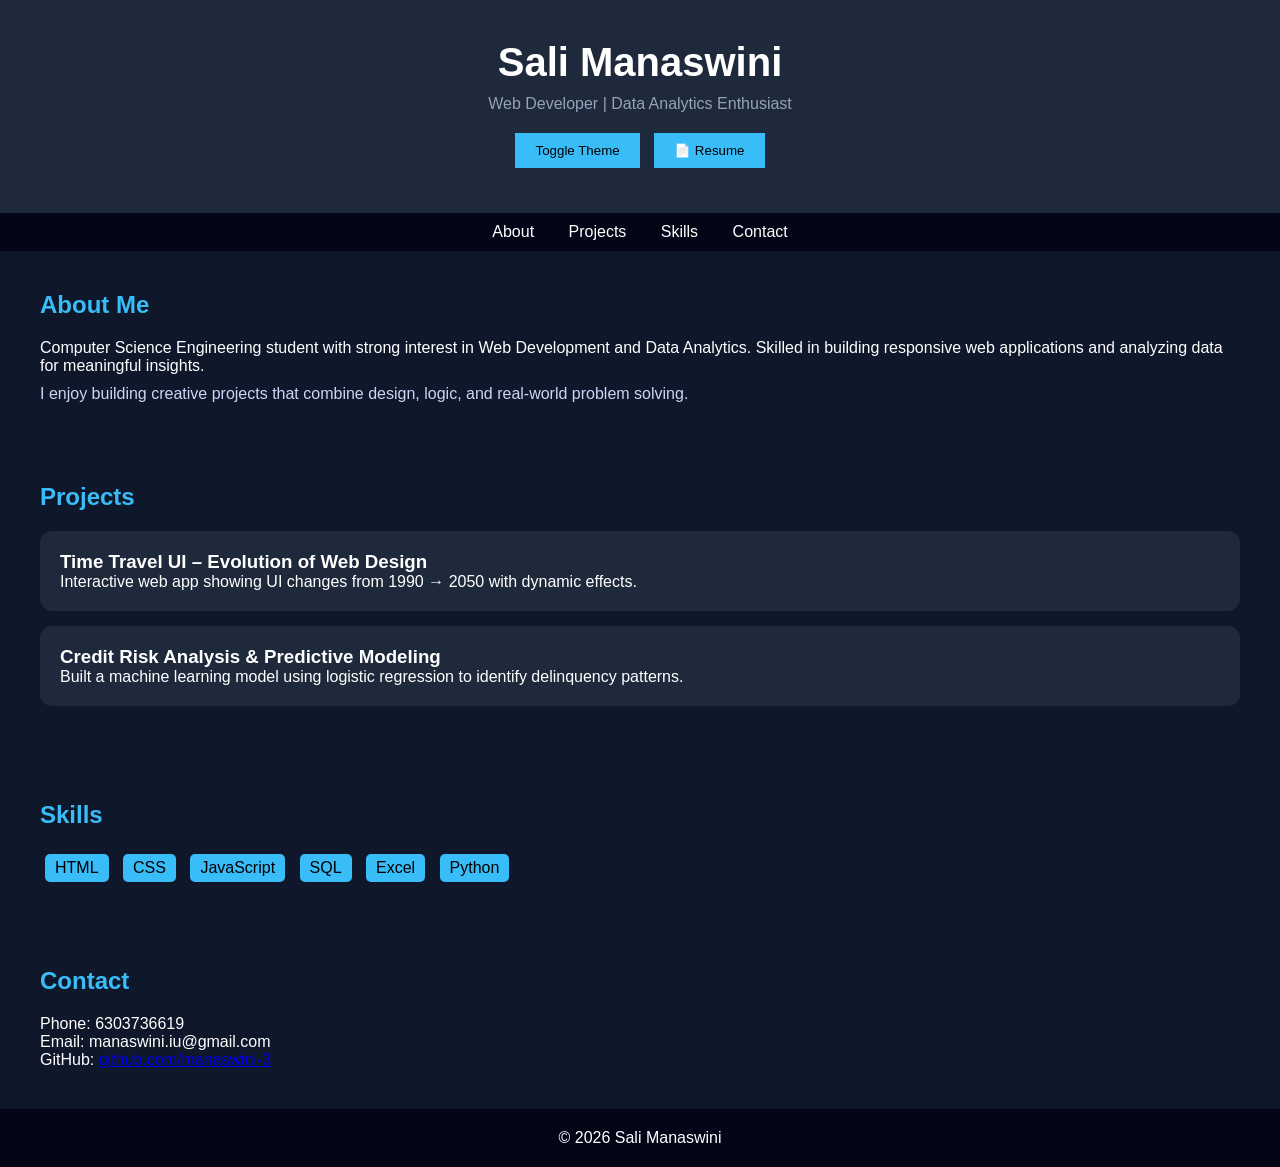
<file: index.html>
<!DOCTYPE html>
<html lang="en">
<head>
<meta charset="UTF-8">
<meta name="viewport" content="width=device-width, initial-scale=1.0">
<title>Sali Manaswini | Portfolio</title>

<link rel="stylesheet" href="style.css">
</head>

<body>

<header>
    <h1>Sali Manaswini</h1>
    <p>Web Developer | Data Analytics Enthusiast</p>

    <div class="header-buttons">
        <button onclick="toggleDarkMode()">Toggle Theme</button>
        <a href="MANASWINI.pdf" target="_blank">
            <button>📄 Resume</button>
        </a>
    </div>
</header>

<nav>
    <a href="#about">About</a>
    <a href="#projects">Projects</a>
    <a href="#skills">Skills</a>
    <a href="#contact">Contact</a>
</nav>

<section id="about">
    <h2>About Me</h2>
    <p>
        Computer Science Engineering student with strong interest in Web Development and Data Analytics. Skilled in building responsive web applications and analyzing data for meaningful insights.
    </p>
    <p class="highlight">
        I enjoy building creative projects that combine design, logic, and real-world problem solving.
    </p>
</section>

<section id="projects">
    <h2>Projects</h2>

    <div class="card">
        <h3>Time Travel UI – Evolution of Web Design</h3>
        <p>Interactive web app showing UI changes from 1990 → 2050 with dynamic effects.</p>
    </div>

    <div class="card">
        <h3>Credit Risk Analysis & Predictive Modeling</h3>
        <p>Built a machine learning model using logistic regression to identify delinquency patterns.</p>
    </div>

</section>

<section id="skills">
    <h2>Skills</h2>
    <div class="skills">
        <span>HTML</span>
        <span>CSS</span>
        <span>JavaScript</span>
        <span>SQL</span>
        <span>Excel</span>
        <span>Python</span>
    </div>
</section>

<section id="contact">
    <h2>Contact</h2>
    <p>Phone: 6303736619</p>
    <p>Email: manaswini.iu@gmail.com</p>
    <p>
        GitHub: 
        <a href="https://github.com/manaswini-3" target="_blank">
            github.com/manaswini-3
        </a>
    </p>
</section>

<footer>
    <p>© 2026 Sali Manaswini</p>
</footer>

<script src="script.js"></script>
</body>
</html>
</file>
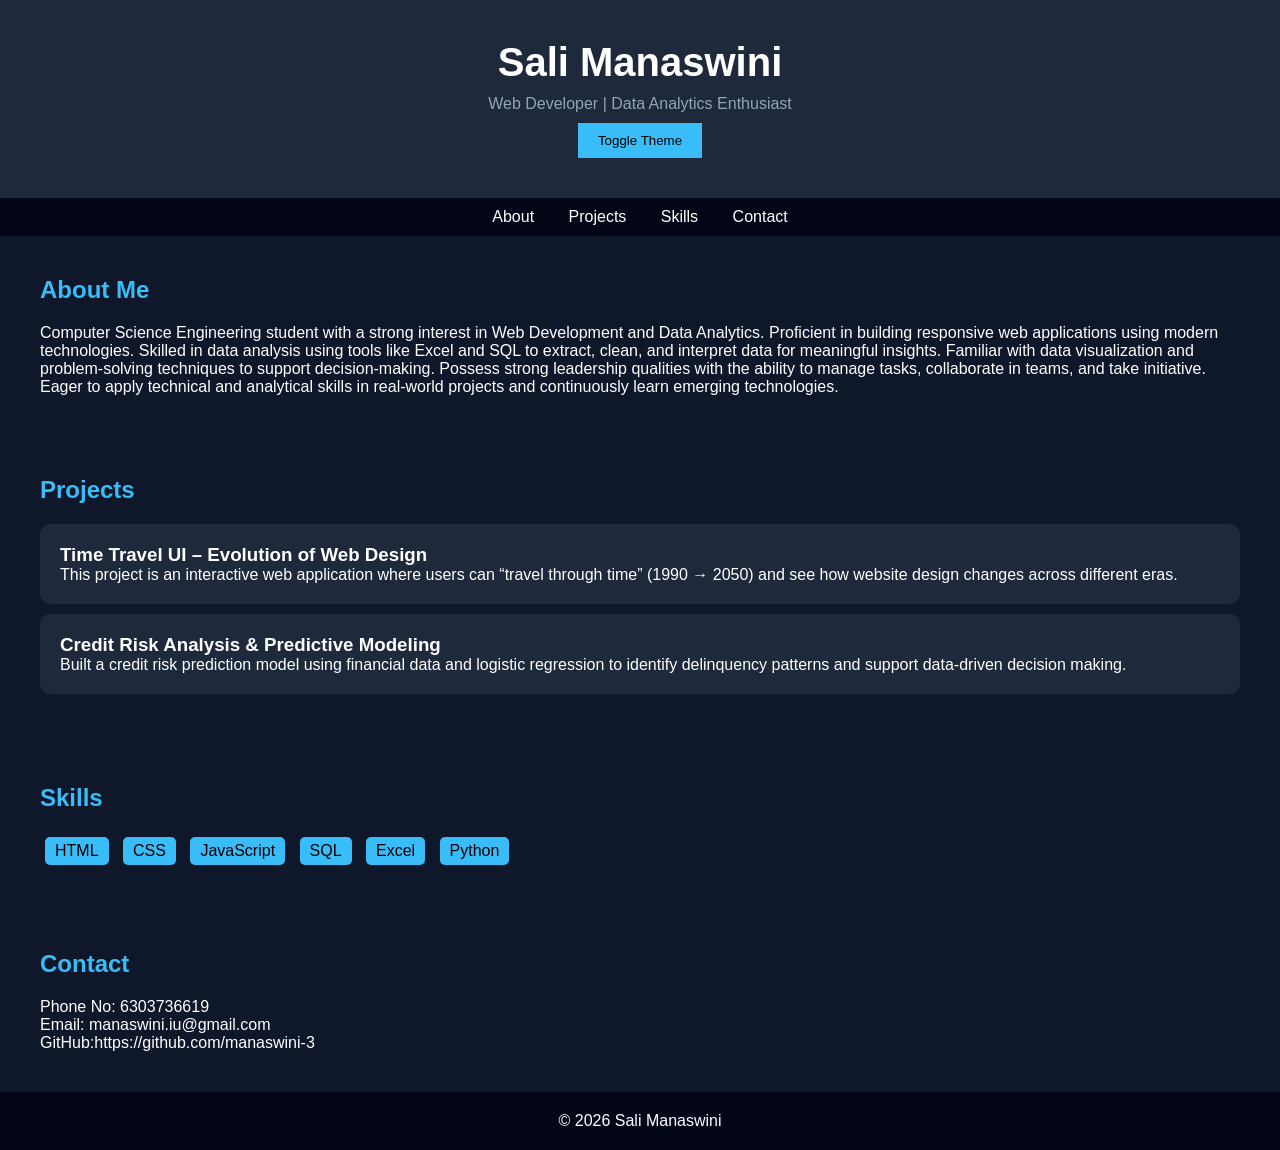
<file: portfolio.html>
<!DOCTYPE html>
<html lang="en">
<head>
<meta charset="UTF-8">
<meta name="viewport" content="width=device-width, initial-scale=1.0">
<title>Sali Manaswini | Portfolio</title>

<style>
* {
    margin: 0;
    padding: 0;
    box-sizing: border-box;
    font-family: Arial, sans-serif;
}

body {
    background: #0f172a;
    color: white;
    scroll-behavior: smooth;
}

header {
    text-align: center;
    padding: 40px;
    background: #1e293b;
}

header h1 {
    font-size: 2.5rem;
}

header p {
    margin-top: 10px;
    color: #94a3b8;
}

nav {
    text-align: center;
    background: #020617;
    padding: 10px;
}

nav a {
    margin: 0 15px;
    color: white;
    text-decoration: none;
}

section {
    padding: 40px;
}

h2 {
    margin-bottom: 20px;
    color: #38bdf8;
}

.card {
    background: #1e293b;
    padding: 20px;
    margin: 10px 0;
    border-radius: 10px;
    transition: 0.3s;
}

.card:hover {
    transform: scale(1.05);
}

.skills span {
    display: inline-block;
    background: #38bdf8;
    color: black;
    padding: 5px 10px;
    margin: 5px;
    border-radius: 5px;
}

button {
    padding: 10px 20px;
    background: #38bdf8;
    border: none;
    cursor: pointer;
    margin-top: 10px;
}

footer {
    text-align: center;
    padding: 20px;
    background: #020617;
}
</style>
</head>

<body>

<header>
    <h1>Sali Manaswini</h1>
    <p>Web Developer | Data Analytics Enthusiast</p>
    <button onclick="toggleDarkMode()">Toggle Theme</button>
</header>

<nav>
    <a href="#about">About</a>
    <a href="#projects">Projects</a>
    <a href="#skills">Skills</a>
    <a href="#contact">Contact</a>
    </nav>

<section id="about">
    <h2>About Me</h2>
    <p>
        Computer Science Engineering student with a strong interest in Web Development and Data Analytics. Proficient in 
building responsive web applications using modern technologies. Skilled in data analysis using tools like Excel and SQL to 
extract, clean, and interpret data for meaningful insights. Familiar with data visualization and problem-solving techniques 
to support decision-making. Possess strong leadership qualities with the ability to manage tasks, collaborate in teams, 
and take initiative. Eager to apply technical and analytical skills in real-world projects and continuously learn emerging 
technologies.
    </p>
</section>

<section id="projects">
    <h2>Projects</h2>

    <div class="card">
        <h3>Time Travel UI – Evolution of Web Design</h3>
        <p>This project is an interactive web application where users can “travel through time” (1990 → 2050) and see how website design changes across different eras.</p>
    </div>

    <div class="card">
        <h3>Credit Risk Analysis & Predictive Modeling </h3>
        <p>Built a credit risk prediction model using financial data and logistic regression to identify delinquency patterns and support data-driven decision making.</p>
    </div>

    
</section>

<section id="skills">
    <h2>Skills</h2>
    <div class="skills">
        <span>HTML</span>
        <span>CSS</span>
        <span>JavaScript</span>
        <span>SQL</span>
        <span>Excel</span>
        <span>Python</span>
    </div>
</section>

<section id="contact">
    <h2>Contact</h2>
    <p>Phone No: 6303736619 </P> 
    <p>Email: manaswini.iu@gmail.com</p>
    <p>GitHub:https://github.com/manaswini-3 </p>
</section>
<footer>
    <p>© 2026 Sali Manaswini</p>
</footer>

<script>
function toggleDarkMode() {
    document.body.classList.toggle("light");
    
    if (document.body.classList.contains("light")) {
        document.body.style.background = "#f4f4f4";
        document.body.style.color = "black";
    } else {
        document.body.style.background = "#0f172a";
        document.body.style.color = "white";
    }
}
</script>

</body>
</html>
</file>
<file: style.css>
* {
    margin: 0;
    padding: 0;
    box-sizing: border-box;
    font-family: Arial, sans-serif;
}

html {
    scroll-behavior: smooth;
}

body {
    background: #0f172a;
    color: white;
}

/* HEADER */
header {
    text-align: center;
    padding: 40px;
    background: #1e293b;
}

header h1 {
    font-size: 2.5rem;
}

header p {
    margin-top: 10px;
    color: #94a3b8;
}

.header-buttons {
    margin-top: 15px;
}

/* NAV */
nav {
    text-align: center;
    background: #020617;
    padding: 10px;
}

nav a {
    margin: 0 15px;
    color: white;
    text-decoration: none;
    transition: 0.3s;
}

nav a:hover {
    color: #38bdf8;
    border-bottom: 2px solid #38bdf8;
}

/* SECTIONS */
section {
    padding: 40px;
    animation: fadeIn 1s ease;
}

h2 {
    margin-bottom: 20px;
    color: #38bdf8;
}

/* CARDS */
.card {
    background: #1e293b;
    padding: 20px;
    margin: 15px 0;
    border-radius: 12px;
    transition: all 0.3s ease;
}

.card:hover {
    transform: translateY(-8px);
    box-shadow: 0 10px 25px rgba(0,0,0,0.3);
}

/* SKILLS */
.skills span {
    display: inline-block;
    background: #38bdf8;
    color: black;
    padding: 5px 10px;
    margin: 5px;
    border-radius: 5px;
}

/* BUTTON */
button {
    padding: 10px 20px;
    background: #38bdf8;
    border: none;
    cursor: pointer;
    margin: 5px;
}

/* FOOTER */
footer {
    text-align: center;
    padding: 20px;
    background: #020617;
}

/* TEXT */
.highlight {
    margin-top: 10px;
    color: #cbd5f5;
}

/* ANIMATION */
@keyframes fadeIn {
    from { opacity: 0; transform: translateY(20px); }
    to { opacity: 1; transform: translateY(0); }
}

/* MOBILE */
@media (max-width: 600px) {
    header h1 {
        font-size: 1.8rem;
    }

    nav a {
        display: block;
        margin: 10px 0;
    }

    section {
        padding: 20px;
    }
}
</file>
